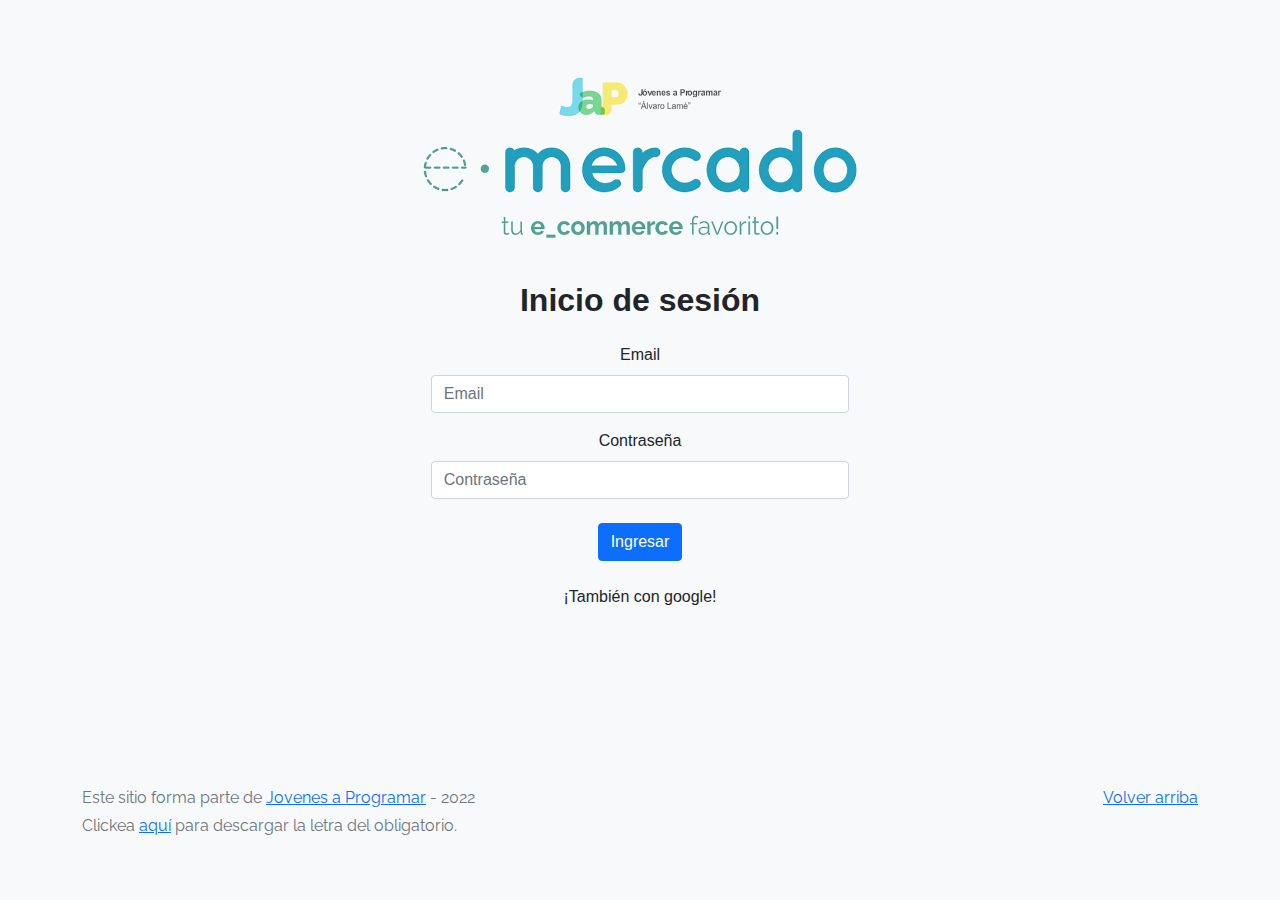
<file: index.html>
<!DOCTYPE html>
<html lang="es">

<head>
  <meta http-equiv="Content-Type" content="text/html; charset=UTF-8">
  <meta name="viewport" content="width=device-width, initial-scale=1, shrink-to-fit=no">
  <title>eMercado - Todo lo que busques está aquí</title>

  <link href="https://fonts.googleapis.com/css?family=Raleway:300,300i,400,400i,700,700i,900,900i" rel="stylesheet">
  <link href="css/bootstrap.min.css" rel="stylesheet">
  <link href="css/styles.css" rel="stylesheet">
</head>

<body>
  <nav class="navbar navbar-expand-lg navbar-dark bg-dark p-1">
    <div class="container">
      <button class="navbar-toggler" type="button" data-bs-toggle="collapse" data-bs-target="#navbarNav"
        aria-controls="navbarNav" aria-expanded="false" aria-label="Toggle navigation">
        <span class="navbar-toggler-icon"></span>
      </button>
      <div class="collapse navbar-collapse" id="navbarNav">
        <ul class="navbar-nav w-100 justify-content-between">
          <li class="nav-item">
            <a class="nav-link active" href="index.html">Inicio</a>
          </li>
          <li class="nav-item">
            <a class="nav-link" href="categories.html">Categorías</a>
          </li>
          <li class="nav-item">
            <a class="nav-link" href="sell.html">Vender</a>
          </li>
          <li class="nav-item">
          </li>
        </ul>
      </div>
    </div>
  </nav>
  <main>
    <div class="jumbotron text-center"></div>
    <div class="album py-5 bg-light">
      <div class="container">
        <div class="row">
          <div class="col-md-4">
            <div class="card mb-4 shadow-sm custom-card cursor-active" id="autos">
              <img class="bd-placeholder-img card-img-top" src="img/cars_index.jpg"
                alt="Imgagen representativa de la categoría 'Autos'">
              <h3 class="m-3">Autos</h3>
              <div class="card-body">
                <p class="card-text">Los mejores precios en autos 0 kilómetro, de alta y media gama.</p>
              </div>
            </div>
          </div>
          <div class="col-md-4">
            <div class="card mb-4 shadow-sm custom-card cursor-active" id="juguetes">
              <img class="bd-placeholder-img card-img-top" src="img/toys_index.jpg"
                alt="Imgagen representativa de la categoría 'Juguetes'">
              <h3 class="m-3">Juguetes</h3>
              <div class="card-body">
                <p class="card-text">Encuentra aquí los mejores precios para niños/as de cualquier edad.</p>
              </div>
            </div>
          </div>
          <div class="col-md-4">
            <div class="card mb-4 shadow-sm custom-card cursor-active" id="muebles">
              <img class="bd-placeholder-img card-img-top" src="img/furniture_index.jpg"
                alt="Imgagen representativa de la categoría 'Muebles'">
              <h3 class="m-3">Muebles</h3>
              <div class="card-body">
                <p class="card-text">Muebles antiguos, nuevos y para ser armados por uno mismo.</p>
              </div>
            </div>
          </div>
        </div>
        <div class="row">
          <a class="btn btn-light btn-lg btn-block" href="categories.html">Y mucho más!</a>
        </div>
      </div>
    </div>
  </main>
  <footer class="text-muted">
    <div class="container">
      <p class="float-end">
        <a href="#">Volver arriba</a>
      </p>
      <p>Este sitio forma parte de <a href="https://jovenesaprogramar.edu.uy/" target="_blank">Jovenes a Programar</a> -
        2022</p>
      <p>Clickea <a target="_blank" href="Letra.pdf">aquí</a> para descargar la letra del obligatorio.</p>
    </div>
  </footer>
  <script src="js/bootstrap.bundle.min.js"></script>
  <script src="js/index.js"></script>
  <script src="js/init.js"></script>
</body>

</html>
</file>
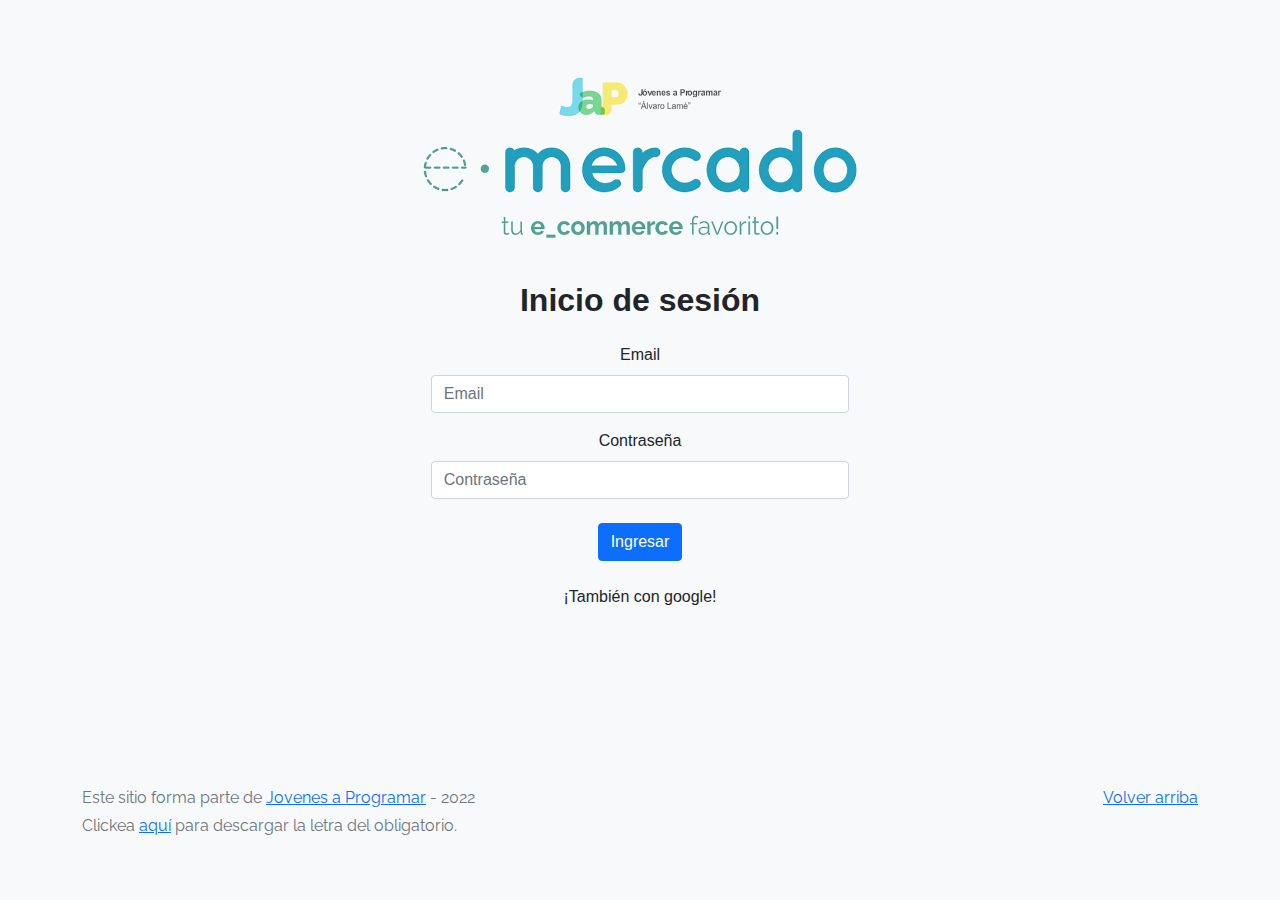
<file: cart.html>
<!DOCTYPE html>
<html lang="es">

<head>
  <meta http-equiv="Content-Type" content="text/html; charset=UTF-8">
  <meta name="viewport" content="width=device-width, initial-scale=1, shrink-to-fit=no">
  <title>eMercado - Todo lo que busques está aquí</title>
  <link href="https://fonts.googleapis.com/css?family=Raleway:300,300i,400,400i,700,700i,900,900i" rel="stylesheet">
  <link href="css/bootstrap.min.css" rel="stylesheet">
  <link href="css/font-awesome.min.css" rel="stylesheet">
  <link href="css/styles.css" rel="stylesheet">
</head>

<body>
  <nav class="navbar navbar-expand-lg navbar-dark bg-dark p-1">
    <div class="container">
      <button class="navbar-toggler" type="button" data-bs-toggle="collapse" data-bs-target="#navbarNav"
        aria-controls="navbarNav" aria-expanded="false" aria-label="Toggle navigation">
        <span class="navbar-toggler-icon"></span>
      </button>
      <div class="collapse navbar-collapse" id="navbarNav">
        <ul class="navbar-nav w-100 justify-content-between">
          <li class="nav-item">
            <a class="nav-link" href="index.html">Inicio</a>
          </li>
          <li class="nav-item">
            <a class="nav-link" href="categories.html">Categorías</a>
          </li>
          <li class="nav-item">
            <a class="nav-link" href="sell.html">Vender</a>
          </li>
          <li class="nav-item">
            <div class="dropdown">
              <a class="btn btn-secondary dropdown-toggle" href="#" role="button" id="dropdownMenuLink" data-bs-toggle="dropdown" aria-expanded="false"></a>
          
              <ul class="dropdown-menu" id="dropdownActionList" aria-labelledby="dropdownMenuLink">
                <li><a class="dropdown-item" href="#" data-action="GO_TO_MY_CART">Mi carrito</a></li>
                <li><a class="dropdown-item" href="#" data-action="GO_TO_MY_PROFILE">Mi perfil</a></li>
                <li><a class="dropdown-item" href="#" data-action="SIGN_OFF">Cerrar sesión</a></li>
              </ul>
            </div>
          </li>
        </ul>
      </div>
    </div>
  </nav>
  <main>

    <div class="container" id="cartWrapper">
      <h1 class="my-5 text-center">Carrito de compras</h1>
      <h3>Artículos a comprar</h3>
      <small class="text-muted">Conversión UYU A USD: $40 UYU x $1 USD</small>
      
      <table class="table">
        <thead>
          <tr>
            <th scope="col"></th>
            <th scope="col">Nombre</th>
            <th scope="col">Costo</th>
            <th scope="col">Cantidad</th>
            <th scope="col">Subtotal</th>
            <th scope="col"></th>
          </tr>
        </thead>
        <tbody id="products-container">
          <!-- prods here -->
        </tbody>
      </table>

      <hr>

      <form id="optionsForm" class="needs-validation" novalidate>
        <div id="deliveryOptions">
          <h3 class="my-3">Tipo de envío</h3>
          <div class="form-check">
            <input type="radio" class="form-check-input" id="premium" name="delivery" checked/>
            <label class="form-check-label" for="premium">Premium: 2 a 5 días (15%)</label>
          </div>
          <div class="form-check">
            <input type="radio" class="form-check-input" id="express" name="delivery"/>
            <label class="form-check-label" for="express">Express: 5 a 8 días (7%)</label>
          </div>
          <div class="form-check">
            <input type="radio" class="form-check-input" id="standard" name="delivery"/>
            <label class="form-check-label" for="standard">Standard: 12 a 15 días (5%)</label>
          </div>
        </div>
        <h3 class="my-3">
          Dirección de envío
        </h3>
        <div class="row">
          <div class="col-6 mb-3">
            <label for="street">Calle</label>
            <input type="text" id="street" class="form-control" required/>
            <div class="invalid-feedback">
              Debe ingresar una calle
            </div>
          </div>
          <div class="col-6 mb-3">
            <label for="doorNumber">Número</label>
            <input type="text" id="doorNumber" class="form-control" required/>
            <div class="invalid-feedback">
              Ingresa un número
            </div>
          </div>
          <div class="col-6 mb-3">
            <label for="cornerStreet">Esquina</label>
            <input type="text" id="cornerStreet" class="form-control" required/>
            <div class="invalid-feedback">
              Ingresa una esquina
            </div>
          </div>
        </div>

        <hr>

        <h3 class="my-3">Costos</h3>
        <ul class="list-group">
          <li class="list-group-item">
            <div class="d-flex justify-content-between w-100">
              <div>
                <p class="m-0">Subtotal</p>
                <p class="text-muted m-0">Costo unitario del producto por cantidad</p>
              </div>
              <p class="m-0" id="subtotalPrice"></p>
            </div>
            <p class="m-0"></p>
          </li>
          <li class="list-group-item">
            <div class="d-flex justify-content-between w-100">
              <div>
                <p class="m-0">Costo de envío</p>
                <p class="text-muted m-0">Según el tipo de envío</p>
              </div>
              <p class="m-0" id="deliveryCost"></p>
            </div>
            <p class="m-0"></p>
          </li>
          <li class="list-group-item">
            <div class="d-flex justify-content-between w-100">
              <div>
                <p class="m-0">Total ($)</p>
              </div>
              <p class="m-0 fw-bold" id="totalCost"></p>
            </div>
          </li>
        </ul>
  
        <hr>
  
        <h3 class="my-3">Forma de pago</h3>
        <p class="d-inline me-4" id="selectedPaymentMethod">No se ha seleccionado</p>
        <a href="#" data-bs-toggle="modal" data-bs-target="#modal">Seleccionar</a>
        <p class="text-danger my-3 d-none" id="modalWarning">
          Debe seleccionar una forma de pago
        </p>

        <button class="btn btn-primary w-100 text-center mt-5" type="submit">Finalizar compra</button>
      </form>
    </div>
  </main>
  <footer class="text-muted">
    <div class="container">
      <p class="float-end">
        <a href="#">Volver arriba</a>
      </p>
      <p>Este sitio forma parte de <a href="https://jovenesaprogramar.edu.uy/" target="_blank">Jovenes a Programar</a> -
        2022</p>
      <p>Clickea <a target="_blank" href="Letra.pdf">aquí</a> para descargar la letra del obligatorio.</p>
    </div>
  </footer>
  <div id="spinner-wrapper">
    <div class="lds-ring">
      <div></div>
      <div></div>
      <div></div>
      <div></div>
    </div>
  </div>

  <div class="modal fade" id="modal" tabindex="-1" aria-labelledby="paymentModalTitle" aria-hidden="true">
    <div class="modal-dialog modal-dialog-centered">
      <div class="modal-content">
        <div class="modal-header">
          <h5 class="modal-title" id="paymentModalTitle">Forma de pago</h5>
          <button type="button" class="btn-close" data-bs-dismiss="modal" aria-label="Close"></button>
        </div>
        <div class="modal-body">
          <form>
            <div class="form-check">
              <input type="radio" name="paymentMethod" id="creditCard" class="form-check-input">
              <label class="form-check-label" for="creditCard">Tarjeta de crédito</label>
            </div>
            <hr>
            <div class="row">
              <div class="col-12 col-md-7">
                <label for="cardNumber" class="form-label">Número de tarjeta</label>
                <input type="text" class="form-control" id="cardNumber">
              </div>
              <div class="col-12 col-md-5">
                <label for="secCode" class="form-label">Código de seg.</label>
                <input type="text" class="form-control" id="secCode">
              </div>
              <div class="col-12 col-md-7 mt-3">
                <label for="dueOn" class="form-label">Vencimiento MM/AA</label>
                <input type="text" class="form-control" id="dueOn">
              </div>
            </div>
            <div class="form-check mt-3">
              <input type="radio" name="paymentMethod" id="bankTransfer" class="form-check-input">
              <label for="bankTransfer" class="form-check-label">Transferencia bancaria</label>
            </div>
            <hr>
            <div class="row">
              <div class="col-12 col-md-7">
                <label for="accountNumber" class="form-label">Número de cuenta</label>
                <input type="number" class="form-control" id="accountNumber">
              </div>
            </div>
          </form>
        </div>
        <div class="modal-footer">
          <button type="button" class="btn btn-secondary" data-bs-dismiss="modal">Cerrar</button>
        </div>
      </div>
    </div>
  </div>

  <script src="js/bootstrap.bundle.min.js"></script>
  <script src="js/init.js"></script>
  <script type="module" src="js/modules/cartModule.js"></script>
  <script type="module" src="js/cart.js"></script>
</body>

</html>
</file>
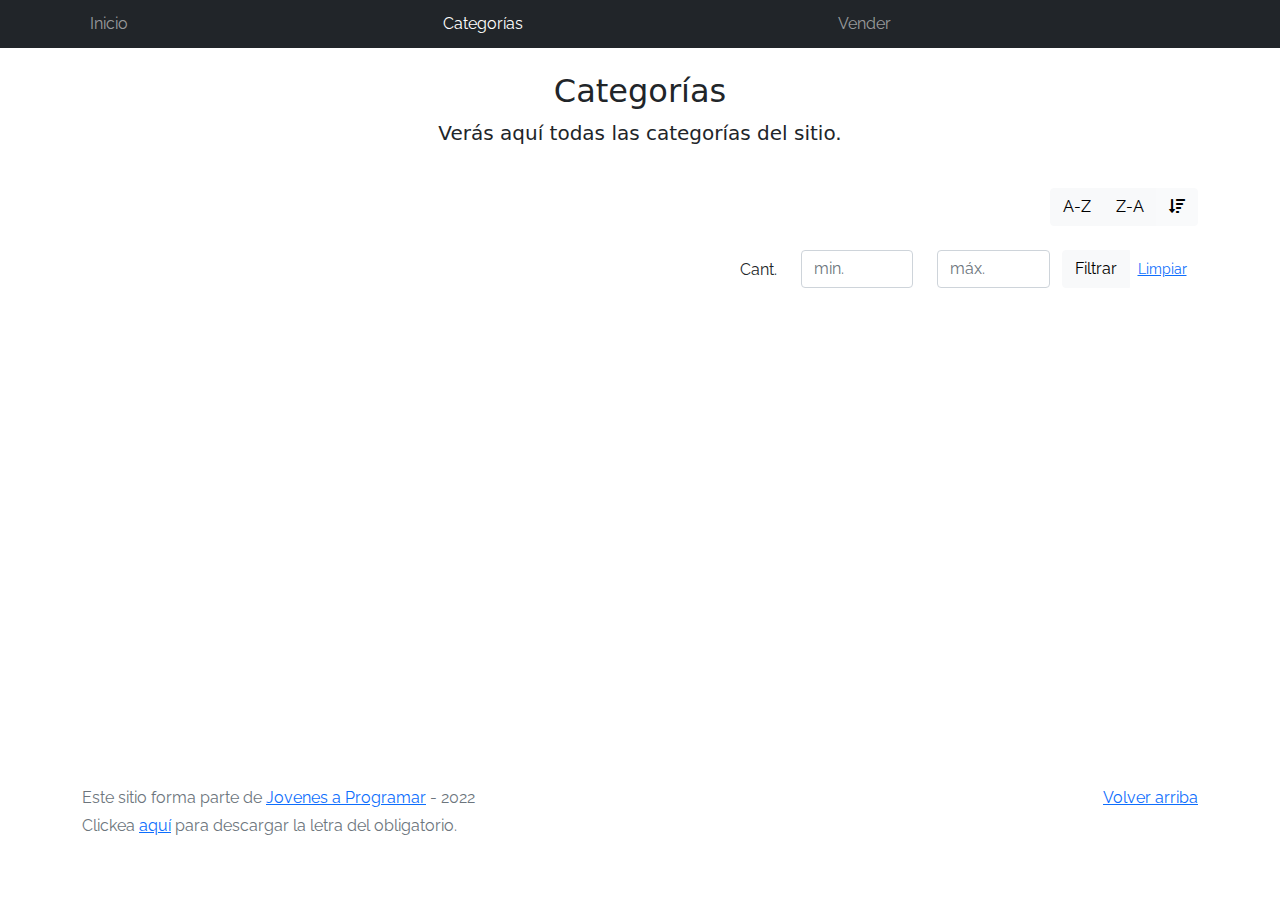
<file: categories.html>
<!DOCTYPE html>
<html lang="es">

<head>
  <meta http-equiv="Content-Type" content="text/html; charset=UTF-8">
  <meta name="viewport" content="width=device-width, initial-scale=1, shrink-to-fit=no">
  <title>eMercado - Todo lo que busques está aquí</title>

  <link href="https://fonts.googleapis.com/css?family=Raleway:300,300i,400,400i,700,700i,900,900i" rel="stylesheet">
  <link href="css/font-awesome.min.css" rel="stylesheet">
  <link href="css/bootstrap.min.css" rel="stylesheet">
  <link href="css/styles.css" rel="stylesheet">
</head>

<body>
  <nav class="navbar navbar-expand-lg navbar-dark bg-dark p-1">
    <div class="container">
      <button class="navbar-toggler" type="button" data-bs-toggle="collapse" data-bs-target="#navbarNav"
        aria-controls="navbarNav" aria-expanded="false" aria-label="Toggle navigation">
        <span class="navbar-toggler-icon"></span>
      </button>
      <div class="collapse navbar-collapse" id="navbarNav">
        <ul class="navbar-nav w-100 justify-content-between">
          <li class="nav-item">
            <a class="nav-link" href="index.html">Inicio</a>
          </li>
          <li class="nav-item">
            <a class="nav-link active" href="categories.html">Categorías</a>
          </li>
          <li class="nav-item">
            <a class="nav-link" href="sell.html">Vender</a>
          </li>
          <li class="nav-item">
          </li>
        </ul>
      </div>
    </div>
  </nav>
  <main class="pb-5">
    <div class="text-center p-4">
      <h2>Categorías</h2>
      <p class="lead">Verás aquí todas las categorías del sitio.</p>
    </div>
    <div class="container">
      <div class="row">
        <div class="col text-end">
          <div class="btn-group btn-group-toggle mb-4" data-bs-toggle="buttons">
            <input type="radio" class="btn-check" name="options" id="sortAsc">
            <label class="btn btn-light" for="sortAsc">A-Z</label>
            <input type="radio" class="btn-check" name="options" id="sortDesc">
            <label class="btn btn-light" for="sortDesc">Z-A</label>
            <input type="radio" class="btn-check" name="options" id="sortByCount" checked>
            <label class="btn btn-light" for="sortByCount"><i class="fas fa-sort-amount-down mr-1"></i></label>
          </div>
        </div>
      </div>
      <div class="row">
        <div class="col-lg-6 offset-lg-6 col-md-12 mb-1 container">
          <div class="row container p-0 m-0">
            <div class="col">
              <p class="font-weight-normal text-end my-2">Cant.</p>
            </div>
            <div class="col">
              <input class="form-control" type="number" placeholder="min." id="rangeFilterCountMin">
            </div>
            <div class="col">
              <input class="form-control" type="number" placeholder="máx." id="rangeFilterCountMax">
            </div>
            <div class="col-3 p-0">
              <div class="btn-group" role="group">
                <button class="btn btn-light btn-block" id="rangeFilterCount">Filtrar</button>
                <button class="btn btn-link btn-sm" id="clearRangeFilter">Limpiar</button>
              </div>
            </div>
          </div>
        </div>
      </div>
      <div class="row">
        <div class="list-group" id="cat-list-container">
        </div>
      </div>
    </div>
  </main>
  <footer class="text-muted">
    <div class="container">
      <p class="float-end">
        <a href="#">Volver arriba</a>
      </p>
      <p>Este sitio forma parte de <a href="https://jovenesaprogramar.edu.uy/" target="_blank">Jovenes a Programar</a> -
        2022</p>
      <p>Clickea <a target="_blank" href="Letra.pdf">aquí</a> para descargar la letra del obligatorio.</p>
    </div>
  </footer>
  <div id="spinner-wrapper">
    <div class="lds-ring">
      <div></div>
      <div></div>
      <div></div>
      <div></div>
    </div>
  </div>
  <script src="js/bootstrap.bundle.min.js"></script>
  <script src="js/init.js"></script>
  <script src="js/categories.js"></script>
</body>

</html>
</file>
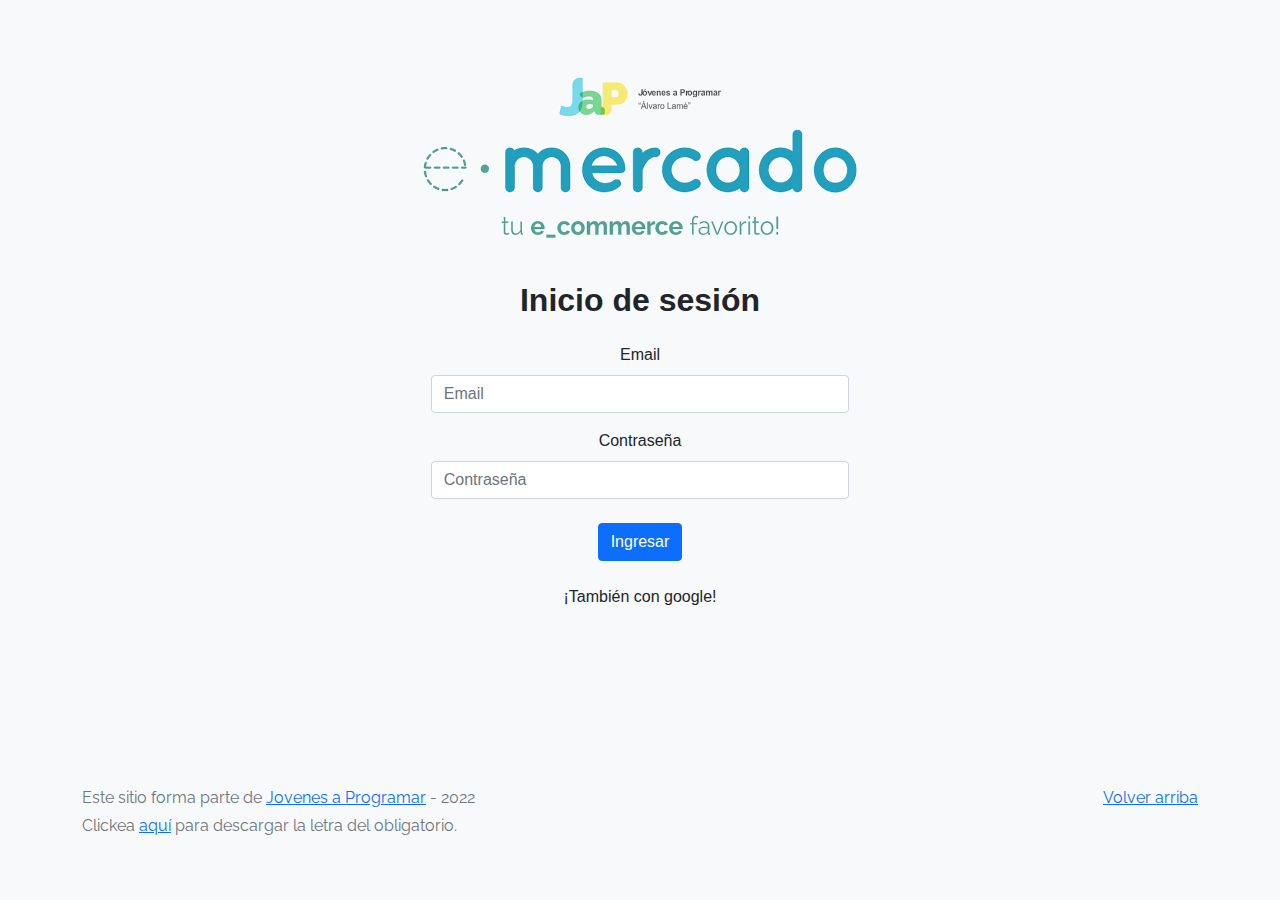
<file: login.html>
<!DOCTYPE html>
<html lang="es">

<head>
  <meta http-equiv="Content-Type" content="text/html; charset=UTF-8">
  <meta name="viewport" content="width=device-width, initial-scale=1, shrink-to-fit=no">
  <title>eMercado - Todo lo que busques está aquí</title>
  
  <link href="https://fonts.googleapis.com/css?family=Raleway:300,300i,400,400i,700,700i,900,900i" rel="stylesheet">
  <link href="css/bootstrap.min.css" rel="stylesheet">
  <link href="css/styles.css" rel="stylesheet">

  <style>
    body {
      background-color: rgb(248, 249, 250);
    }

    *:not(footer *) {
      font-family: Arial, Helvetica, sans-serif;
    }
  </style>
</head>

<body>
  <main class="mt-5">
    <div class="container d-flex flex-column align-items-center">
      <img src="./img/login.png" alt="login emercado jap" class="w-50">
      <!--=== LOGIN FORM START ====-->
      <h2 class="fw-bolder">Inicio de sesión</h2>
      <form class="d-flex flex-column align-items-center w-50">
        <div class="mt-3 w-75">
          <label class="form-label text-center w-100" for="email">Email</label>
          <input type="text" class="form-control" placeholder="Email" id="email">
        </div>
        <div class="mt-3 w-75">
          <label class="form-label text-center w-100" for="pwd">Contraseña</label>
          <input type="text" class="form-control" placeholder="Contraseña" id="pwd">
        </div>
        <button class="btn btn-primary mt-4">Ingresar</button>
      </form>
      <!--=== GOOGLE LOGIN START ===-->
      <p class="mt-4">¡También con google!</p>
      <div id="g_id_onload"
         data-client_id="812913731887-o876f5let5on2ah7nj2jcjjvmq1krthe.apps.googleusercontent.com"
         data-callback="onSignIn">
      </div>
      <div class="mt-3 g_id_signin" data-type="standard"></div>
      <!--=== GOOGLE LOGIN END ===-->
      <!--=== LOGIN FORM END ====-->
    </div>
  </main>
  <footer class="text-muted">
    <div class="container">
      <p class="float-end">
        <a href="#">Volver arriba</a>
      </p>
      <p>Este sitio forma parte de <a href="https://jovenesaprogramar.edu.uy/" target="_blank">Jovenes a Programar</a> -
        2022</p>
      <p>Clickea <a target="_blank" href="Letra.pdf">aquí</a> para descargar la letra del obligatorio.</p>
    </div>
  </footer>
  <script src="https://accounts.google.com/gsi/client" async defer></script>
  <script src="js/login.js"></script>
  <script src="js/init.js"></script>
</body>

</html>
</file>
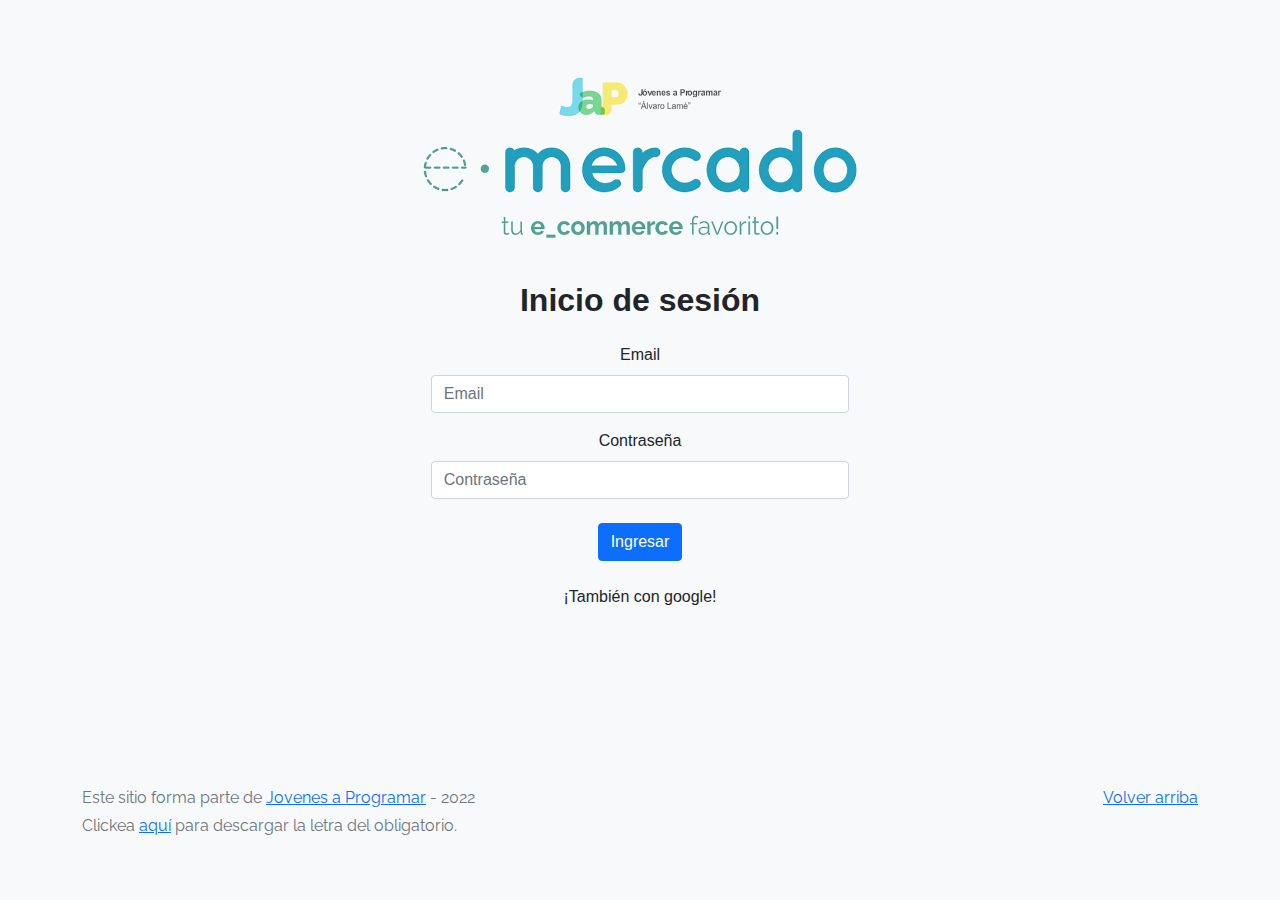
<file: my-profile.html>
<!DOCTYPE html>
<html lang="es">

<head>
  <meta http-equiv="Content-Type" content="text/html; charset=UTF-8">
  <meta name="viewport" content="width=device-width, initial-scale=1, shrink-to-fit=no">
  <title>eMercado - Todo lo que busques está aquí</title>
  <link href="https://fonts.googleapis.com/css?family=Raleway:300,300i,400,400i,700,700i,900,900i" rel="stylesheet">
  <link href="css/bootstrap.min.css" rel="stylesheet">
  <link href="css/styles.css" rel="stylesheet">
  <style>
    .bd-placeholder-img {
      font-size: 1.125rem;
      text-anchor: middle;
      -webkit-user-select: none;
      -moz-user-select: none;
      -ms-user-select: none;
      user-select: none;
    }

    @media (min-width: 768px) {
      .bd-placeholder-img-lg {
        font-size: 3.5rem;
      }
    }
  </style>
</head>

<body>
  <nav class="navbar navbar-expand-lg navbar-dark bg-dark p-1">
    <div class="container">
      <button class="navbar-toggler" type="button" data-bs-toggle="collapse" data-bs-target="#navbarNav"
        aria-controls="navbarNav" aria-expanded="false" aria-label="Toggle navigation">
        <span class="navbar-toggler-icon"></span>
      </button>
      <div class="collapse navbar-collapse" id="navbarNav">
        <ul class="navbar-nav w-100 justify-content-between">
          <li class="nav-item">
            <a class="nav-link" href="index.html">Inicio</a>
          </li>
          <li class="nav-item">
            <a class="nav-link" href="categories.html">Categorías</a>
          </li>
          <li class="nav-item">
            <a class="nav-link" href="sell.html">Vender</a>
          </li>
          <li class="nav-item">
            <div class="dropdown">
              <a class="btn btn-secondary dropdown-toggle" href="#" role="button" id="dropdownMenuLink" data-bs-toggle="dropdown" aria-expanded="false"></a>
          
              <ul class="dropdown-menu" id="dropdownActionList" aria-labelledby="dropdownMenuLink">
                <li><a class="dropdown-item" href="#" data-action="GO_TO_MY_CART">Mi carrito</a></li>
                <li><a class="dropdown-item" href="#" data-action="GO_TO_MY_PROFILE">Mi perfil</a></li>
                <li><a class="dropdown-item" href="#" data-action="SIGN_OFF">Cerrar sesión</a></li>
              </ul>
            </div>
          </li>
        </ul>
      </div>
    </div>
  </nav>
  <main>
    <div class="container pt-4">
      <header class="d-flex justify-content-between mb-5">
        <h1>Perfil</h1>
        <img src="./img/img_perfil.png" alt="" id="profile_preview" class="img-thumbnail" style="width:10%;">
      </header>
      <hr>
      <form>
        <div class="input-group row mb-5">
          <div class="form-group col-12 col-md-6 mb-4">
            <label for="">Primer nombre *</label>
            <input type="text" id="firstName" class="form-control col-12 col-md-6" required>
          </div>
          <div class="form-group col-12 col-md-6 mb-4">
            <label for="">Segundo nombre</label>
            <input type="text" id="lastName" class="form-control col-12 col-md-6">
          </div>
          <div class="form-group col-12 col-md-6 mb-4">
            <label for="">Primer apellido *</label>
            <input type="text" id="surname" class="form-control col-12 col-md-6" required>
          </div>
          <div class="form-group col-12 col-md-6 mb-4">
            <label for="">Segundo apellido</label>
            <input type="text" id="surname2" class="form-control col-12 col-md-6">
          </div>
          <div class="form-group col-12 col-md-6 mb-4">
            <label for="">E-mail</label>
            <input type="text" id="email" class="form-control col-12 col-md-6">
          </div>
          <div class="form-group col-12 col-md-6 mb-4">
            <label for="">Imagen de perfil</label>
            <input type="file" id="profile" class="form-control col-12 col-md-6">
          </div>
          <div class="form-group col-12 col-md-6 mb-4">
            <label for="">Teléfono de contacto *</label>
            <input type="number" id="number" class="form-control col-12 col-md-6" required>
          </div>         
        </div>
        <hr>
        <button class="btn btn-primary" id="submit">Guardar cambios</button>
      </form>
    </div>
  </main>
  <footer class="text-muted">
    <div class="container">
      <p class="float-end">
        <a href="#">Volver arriba</a>
      </p>
      <p>Este sitio forma parte de <a href="https://jovenesaprogramar.edu.uy/" target="_blank">Jovenes a Programar</a> -
        2022</p>
      <p>Clickea <a target="_blank" href="Letra.pdf">aquí</a> para descargar la letra del obligatorio.</p>
    </div>
  </footer>
  <script src="js/bootstrap.bundle.min.js"></script>
  <script src="js/init.js"></script>
  <script src="js/my-profile.js"></script>
</body>

</html>
</file>
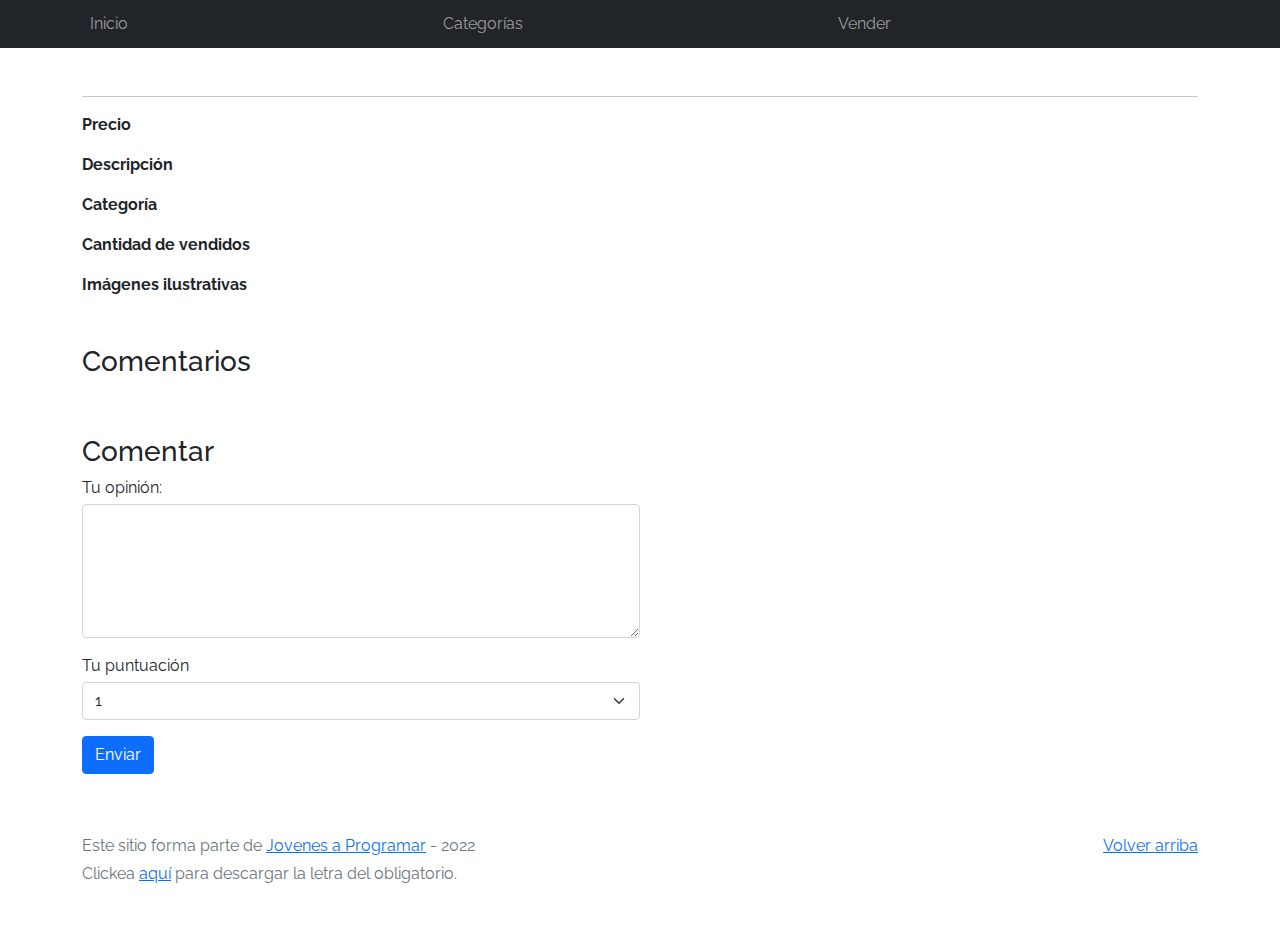
<file: product-info.html>
<!DOCTYPE html>
<html lang="es">

<head>
  <meta http-equiv="Content-Type" content="text/html; charset=UTF-8">
  <meta name="viewport" content="width=device-width, initial-scale=1, shrink-to-fit=no">
  <title>eMercado - Todo lo que busques está aquí</title>

  <link href="https://fonts.googleapis.com/css?family=Raleway:300,300i,400,400i,700,700i,900,900i" rel="stylesheet">
  <link href="css/font-awesome.min.css" rel="stylesheet">
  <link href="css/bootstrap.min.css" rel="stylesheet">
  <link href="css/styles.css" rel="stylesheet">
</head>

<body>
  <nav class="navbar navbar-expand-lg navbar-dark bg-dark p-1">
    <div class="container">
      <button class="navbar-toggler" type="button" data-bs-toggle="collapse" data-bs-target="#navbarNav"
        aria-controls="navbarNav" aria-expanded="false" aria-label="Toggle navigation">
        <span class="navbar-toggler-icon"></span>
      </button>
      <div class="collapse navbar-collapse" id="navbarNav">
        <ul class="navbar-nav w-100 justify-content-between">
          <li class="nav-item">
            <a class="nav-link" href="index.html">Inicio</a>
          </li>
          <li class="nav-item">
            <a class="nav-link" href="categories.html">Categorías</a>
          </li>
          <li class="nav-item">
            <a class="nav-link" href="sell.html">Vender</a>
          </li>
          <li class="nav-item">
          </li>
        </ul>
      </div>
    </div>
  </nav>
  <main>
    <div class="container">
      <!--=== PRODUCT INFO ===-->
      <h1 id="product_name" class="my-5"></h1>
      <hr>
      <div id="product_assets">
        <div>
          <p class="fw-bold m-0">Precio</p>
          <p id="price"></p>
        </div>
        <div>
          <p class="fw-bold m-0">Descripción</p>
          <p id="description"></p>
        </div>
        <div>
          <p class="fw-bold m-0">Categoría</p>
          <p id="category"></p>
        </div>
        <div>
          <p class="fw-bold m-0">Cantidad de vendidos</p>
          <p id="soldCount"></p>
        </div>
        <div>
          <p class="fw-bold m-0">Imágenes ilustrativas</p>
          <div class="d-flex row justify-content-between" id="images"></div>
        </div>
      </div>
    </div>
    <!--=== COMMENTS ===-->
    <div class="container">
      <h3 class="mt-5 mb-2">Comentarios</h3>
      <ul id="comments_wrapper" class="list-group"></ul>
    </div>
    <!--=== ADD NEW COMMENTS ===-->
    <div class="container mt-5">
      <h3>Comentar</h3>
      <div class="d-flex flex-column form-group">
        <label class="mb-1" for="commentField">Tu opinión:</label>
        <textarea class="w-50 form-control" name="commentField" id="commentField" cols="10" rows="5"></textarea>
      </div>
      <div class="d-flex flex-column form-group">
        <label for="scoreField" class="mt-3 mb-1">Tu puntuación</label>
        <select name="scoreField" id="scoreField" class="form-select w-50">
          <option value="1">1</option>
          <option value="2">2</option>
          <option value="3">3</option>
          <option value="4">4</option>
          <option value="5">5</option>
        </select>
      </div>
      <div class="form-group mt-3">
        <button id="send_new_message" class="btn btn-primary">Enviar</button>
      </div>
    </div>
  </main>
  <footer class="text-muted">
    <div class="container">
      <p class="float-end">
        <a href="#">Volver arriba</a>
      </p>
      <p>Este sitio forma parte de <a href="https://jovenesaprogramar.edu.uy/" target="_blank">Jovenes a Programar</a> -
        2022</p>
      <p>Clickea <a target="_blank" href="Letra.pdf">aquí</a> para descargar la letra del obligatorio.</p>
    </div>
  </footer>
  <div id="spinner-wrapper">
    <div class="lds-ring">
      <div></div>
      <div></div>
      <div></div>
      <div></div>
    </div>
  </div>
  <script src="js/bootstrap.bundle.min.js"></script>
  <script src="js/init.js"></script>
  <script type="module" src="js/product-info.js"></script>
</body>

</html>
</file>
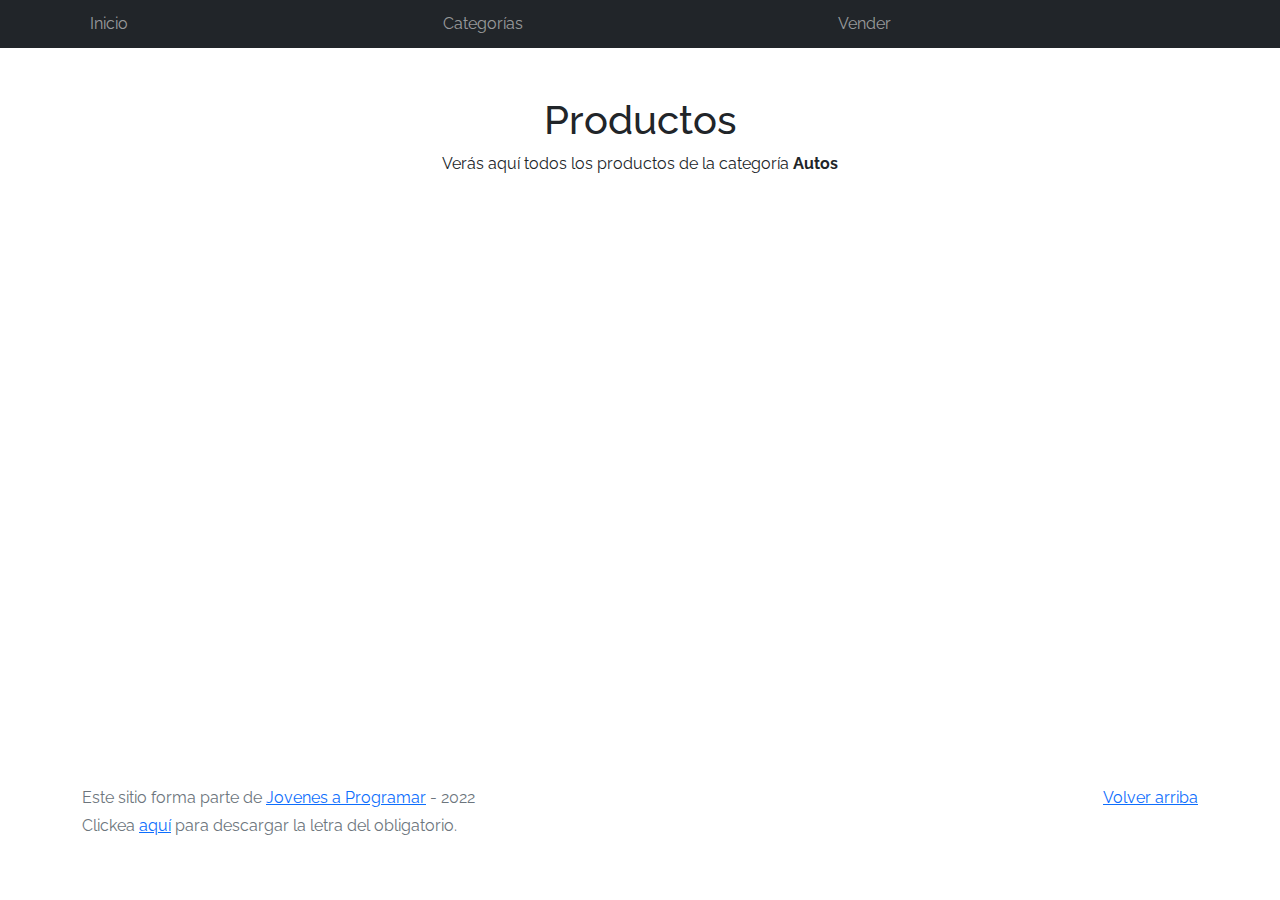
<file: products.html>
<!DOCTYPE html>
<html lang="es">

<head>
  <meta http-equiv="Content-Type" content="text/html; charset=UTF-8">
  <meta name="viewport" content="width=device-width, initial-scale=1, shrink-to-fit=no">
  <title>eMercado - Todo lo que busques está aquí</title>

  <link href="https://fonts.googleapis.com/css?family=Raleway:300,300i,400,400i,700,700i,900,900i" rel="stylesheet">
  <link href="css/font-awesome.min.css" rel="stylesheet">
  <link href="css/bootstrap.min.css" rel="stylesheet">
  <link href="css/styles.css" rel="stylesheet">
</head>

<body>
  <nav class="navbar navbar-expand-lg navbar-dark bg-dark p-1">
    <div class="container">
      <button class="navbar-toggler" type="button" data-bs-toggle="collapse" data-bs-target="#navbarNav"
        aria-controls="navbarNav" aria-expanded="false" aria-label="Toggle navigation">
        <span class="navbar-toggler-icon"></span>
      </button>
      <div class="collapse navbar-collapse" id="navbarNav">
        <ul class="navbar-nav w-100 justify-content-between">
          <li class="nav-item">
            <a class="nav-link" href="index.html">Inicio</a>
          </li>
          <li class="nav-item">
            <a class="nav-link" href="categories.html">Categorías</a>
          </li>
          <li class="nav-item">
            <a class="nav-link" href="sell.html">Vender</a>
          </li>
          <li class="nav-item">
          </li>
        </ul>
      </div>
    </div>
  </nav>
  <main class="pb-5 container d-flex flex-column align-items-center pt-5">
    <h1>Productos</h1>
    <p class="mb-5">Verás aquí todos los productos de la categoría <b id="category_name">Autos</b></p>
    <!--==== PRODUCT START ===-->
    <ul id="products_container" class="list-group container">       
    </ul>
    <!--==== PRODUCT END ===-->
  </main>
  <footer class="text-muted">
    <div class="container">
      <p class="float-end">
        <a href="#">Volver arriba</a>
      </p>
      <p>Este sitio forma parte de <a href="https://jovenesaprogramar.edu.uy/" target="_blank">Jovenes a Programar</a> -
        2022</p>
      <p>Clickea <a target="_blank" href="Letra.pdf">aquí</a> para descargar la letra del obligatorio.</p>
    </div>
  </footer>
  <div id="spinner-wrapper">
    <div class="lds-ring">
      <div></div>
      <div></div>
      <div></div>
      <div></div>
    </div>
  </div>
  <script src="js/bootstrap.bundle.min.js"></script>
  <script src="js/init.js"></script>
  <script type="module" src="js/products.js"></script>
</body>

</html>
</file>
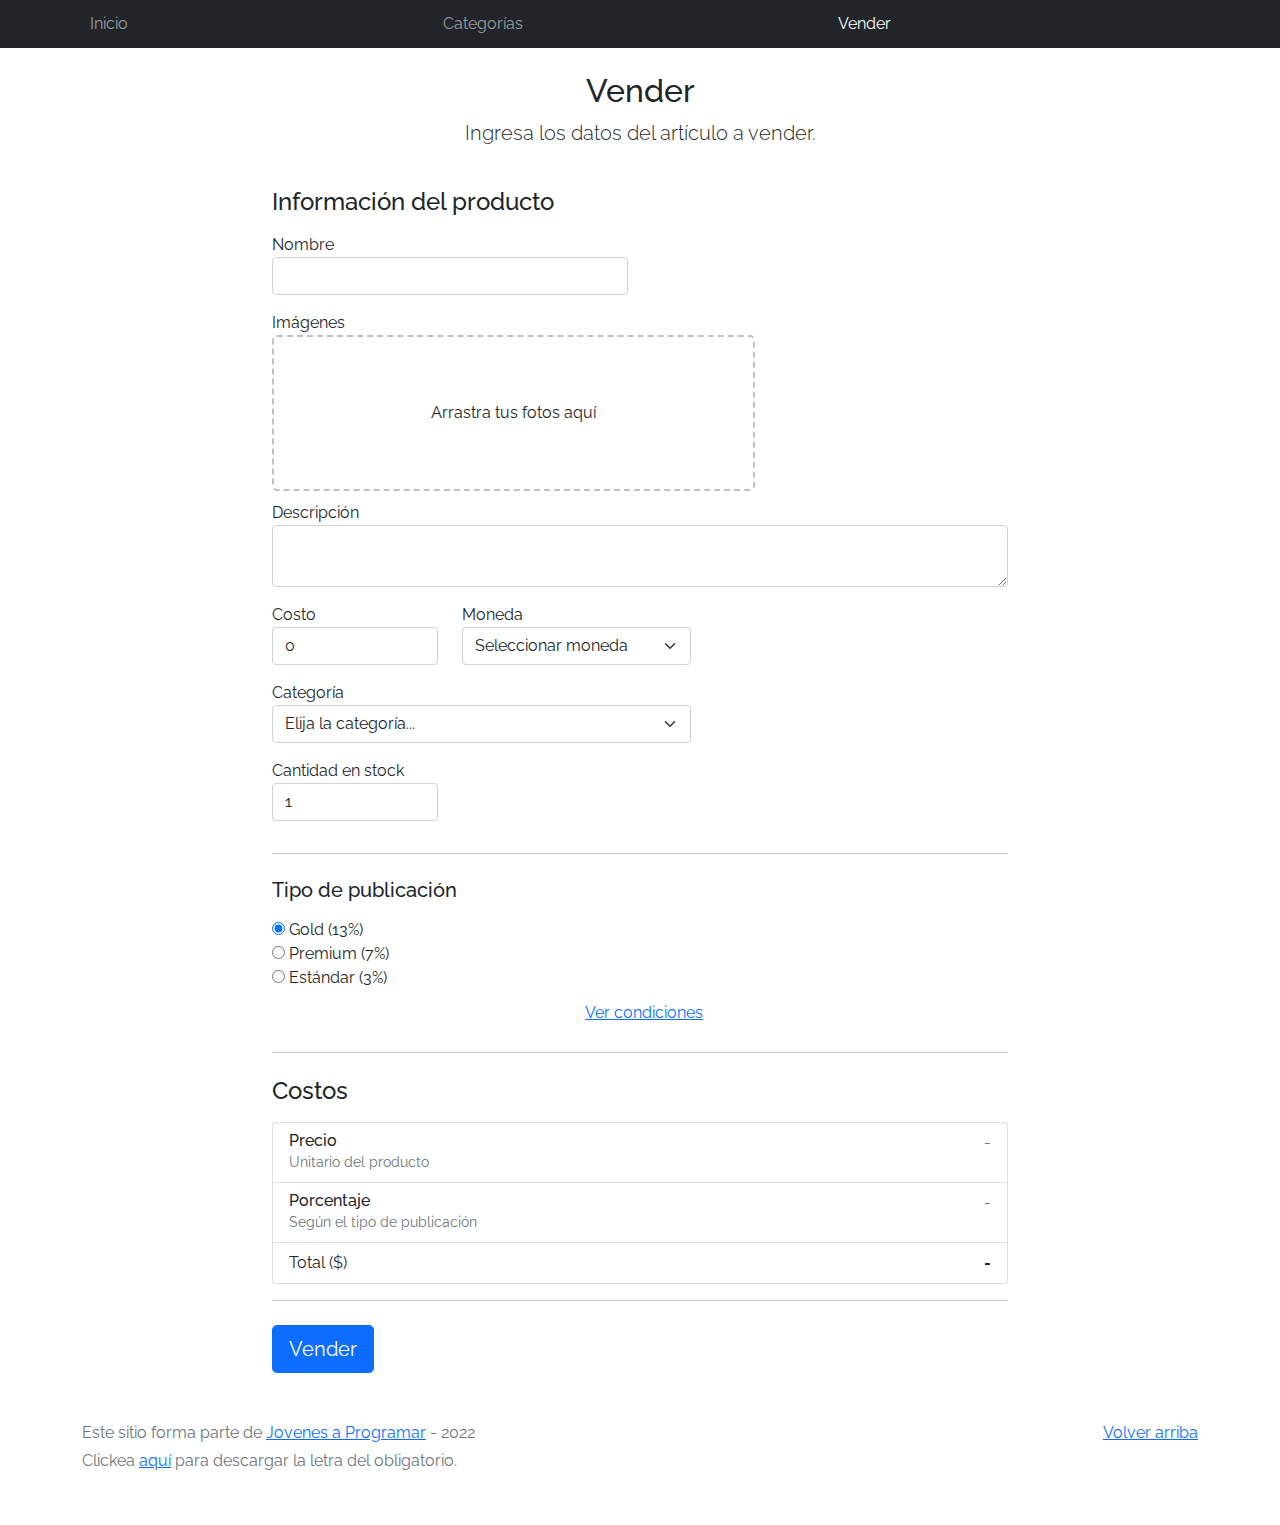
<file: sell.html>
<!DOCTYPE html>
<html lang="es">

<head>
  <meta http-equiv="Content-Type" content="text/html; charset=UTF-8">
  <meta name="viewport" content="width=device-width, initial-scale=1, shrink-to-fit=no">
  <title>eMercado - Todo lo que busques está aquí</title>
  <link href="https://fonts.googleapis.com/css?family=Raleway:300,300i,400,400i,700,700i,900,900i" rel="stylesheet">
  <link href="css/bootstrap.min.css" rel="stylesheet">
  <link href="css/dropzone.css" rel="stylesheet">
  <link href="css/styles.css" rel="stylesheet">
</head>

<body>
  <nav class="navbar navbar-expand-lg navbar-dark bg-dark p-1">
    <div class="container">
      <button class="navbar-toggler" type="button" data-bs-toggle="collapse" data-bs-target="#navbarNav"
        aria-controls="navbarNav" aria-expanded="false" aria-label="Toggle navigation">
        <span class="navbar-toggler-icon"></span>
      </button>
      <div class="collapse navbar-collapse" id="navbarNav">
        <ul class="navbar-nav w-100 justify-content-between">
          <li class="nav-item">
            <a class="nav-link" href="index.html">Inicio</a>
          </li>
          <li class="nav-item">
            <a class="nav-link" href="categories.html">Categorías</a>
          </li>
          <li class="nav-item">
            <a class="nav-link active" href="sell.html">Vender</a>
          </li>
          <li class="nav-item">
          </li>
        </ul>
      </div>
    </div>
  </nav>
  <div class="container">
    <div class="text-center p-4">
      <h2>Vender</h2>
      <p class="lead">Ingresa los datos del artículo a vender.</p>
    </div>
    <div class="row justify-content-md-center">
      <div class="col-md-8 order-md-1">
        <h4 class="mb-3">Información del producto</h4>
        <form class="needs-validation" id="sell-info">
          <div class="row">
            <div class="col-md-6 mb-3">
              <label for="productName">Nombre</label>
              <input type="text" class="form-control" id="productName" value="" name="productName">
              <div class="invalid-feedback">
                Ingresa un nombre
              </div>
            </div>
          </div>
          <div class="row">
            <div class="col-md-8 order-md-1">
              <label>Imágenes</label>
              <div class="needsclick dz-clickable" id="file-upload">
                <div class="dz-message needsclick">
                  Arrastra tus fotos aquí<br>
                </div>
              </div>
            </div>
          </div>
          <div class="row">
            <div class="col-md-12 mb-3">
              <label for="productDescription">Descripción</label>
              <textarea name="productDescription" class="form-control" id="productDescription"></textarea>
            </div>
          </div>
          <div class="row">
            <div class="col-md-3 mb-3">
              <label for="productCostInput">Costo</label>
              <input type="number" name="productCostInput" class="form-control" id="productCostInput" placeholder="" required="" value="0"
                min="0">
              <div class="invalid-feedback">
                El costo debe ser mayor que 0.
              </div>
            </div>
            <div class="col-md-4 mb-3">
              <label for="productCurrency">Moneda</label>
              <select name="productCurrency" class="form-select custom-select d-block w-100" id="productCurrency" required>
                <option value="" hidden selected>Seleccionar moneda</option>
                <option>Pesos Uruguayos (UYU)</option>
                <option>Dólares (USD)</option>
              </select>
              <div class="invalid-feedback">
                Ingresa una categoría válida.
              </div>
            </div>
          </div>
          <div class="row">
            <div class="col-md-7 mb-3">
              <label for="productCategory">Categoría</label>
              <select name="productCategory" class="custom-select form-select d-block w-100" id="productCategory">
                <option value="">Elija la categoría...</option>
                <option>Autos</option>
                <option>Juguetes</option>
                <option>Muebles</option>
                <option>Herramientas</option>
                <option>Computadoras</option>
                <option>Vestimenta</option>
              </select>
              <div class="invalid-feedback">
                Por favor ingresa una categoría válida.
              </div>
            </div>
          </div>
          <div class="row">
            <div class="col-md-3 mb-3">
              <label for="productCountInput">Cantidad en stock</label>
              <input type="number" name="productCountInput" class="form-control" id="productCountInput"  required value="1"
                min="0">
              <div class="invalid-feedback">
                La cantidad es requerida.
              </div>
            </div>
          </div>
          <hr class="mb-4">
          <h5 class="mb-3">Tipo de publicación</h5>
          <div class="d-block my-3">
            <div class="custom-control custom-radio">
              <input id="goldradio" name="publicationType" type="radio" class="custom-control-input" checked=""
                required="">
              <label class="custom-control-label" for="goldradio">Gold (13%)</label>
            </div>
            <div class="custom-control custom-radio">
              <input id="premiumradio" name="publicationType" type="radio" class="custom-control-input" required="">
              <label class="custom-control-label" for="premiumradio">Premium (7%)</label>
            </div>
            <div class="custom-control custom-radio">
              <input id="standardradio" name="publicationType" type="radio" class="custom-control-input" required="">
              <label class="custom-control-label" for="standardradio">Estándar (3%)</label>
            </div>
            <div class="row">
              <button type="button" class="m-1 btn btn-link" data-bs-toggle="modal"
                data-bs-target="#contidionsModal">Ver
                condiciones</button>
            </div>
          </div>
          <hr class="mb-4">
          <h4 class="mb-3">Costos</h4>
          <ul class="list-group mb-3">
            <li class="list-group-item d-flex justify-content-between lh-condensed">
              <div>
                <h6 class="my-0">Precio</h6>
                <small class="text-muted">Unitario del producto</small>
              </div>
              <span class="text-muted" id="productCostText">-</span>
            </li>
            <li class="list-group-item d-flex justify-content-between lh-condensed">
              <div>
                <h6 class="my-0">Porcentaje</h6>
                <small class="text-muted">Según el tipo de publicación</small>
              </div>
              <span class="text-muted" id="comissionText">-</span>
            </li>
            <li class="list-group-item d-flex justify-content-between">
              <span>Total ($)</span>
              <strong id="totalCostText">-</strong>
            </li>
          </ul>
          <hr class="mb-4">
          <button class="btn btn-primary btn-lg" type="submit">Vender</button>
        </form>
      </div>
    </div>
  </div>
  <footer class="text-muted">
    <div class="container">
      <p class="float-end">
        <a href="#">Volver arriba</a>
      </p>
      <p>Este sitio forma parte de <a href="https://jovenesaprogramar.edu.uy/" target="_blank">Jovenes a Programar</a> -
        2022</p>
      <p>Clickea <a target="_blank" href="Letra.pdf">aquí</a> para descargar la letra del obligatorio.</p>
    </div>
  </footer>

  <div class="alert alert-primary-dismissible fade" id="alertResult" role="alert">
    <span id="resultSpan"></span>
  </div>

  <div class="modal fade" tabindex="-1" role="dialog" id="contidionsModal">
    <div class="modal-dialog" role="document">
      <div class="modal-content">
        <div class="modal-header">
          <h5 class="modal-title">Condiciones de publicación</h5>
        </div>
        <div class="modal-body">
          <div class="container">
            <div class="row">
              <h5 class="text-warning">Gold (13%)</h5>
              <p class="muted text-justify">Tu producto se verá de forma promocionada en portada, además de las
                condiciones de Premium y Estándar.</p>
            </div>
            <hr>
            <div class="row">
              <h5 class="text-primary">Premium (7%)</h5>
              <p class="muted text-justify">Se mostrará el producto en los primeros lugares de resultados de búsqueda,
                así cómo cuando se ingrese a la categoría que pertenezca.</p>
            </div>
            <hr>
            <div class="row">
              <h5 class="text-secondary">Estándar (3%)</h5>
              <p class="muted text-justify">El producto se listará en la categoría correspondiente, así como en los
                resultados de búsquedas que coincidan con las palabras claves en el nombre.</p>
            </div>
          </div>
        </div>
        <div class="modal-footer">
          <button type="button" class="btn btn-primary" data-bs-dismiss="modal">Cerrar</button>
        </div>
      </div>
    </div>
  </div>
  <div id="spinner-wrapper">
    <div class="lds-ring">
      <div></div>
      <div></div>
      <div></div>
      <div></div>
    </div>
  </div>
  <script src="js/bootstrap.bundle.min.js"></script>
  <script src="js/dropzone.js"></script>
  <script src="js/init.js"></script>
  <script src="js/sell.js"></script>
</body>

</html>
</file>
<file: css/styles.css>
.jumbotron,
.card-body,
.container,
.site-header {
  font-family: 'Raleway', serif !important;
}

.jumbotron .display-4 {
  font-weight: bold;
}

nav a {
  text-decoration: none;
}

.bd-placeholder-img {
  font-size: 1.125rem;
  text-anchor: middle;
  -webkit-user-select: none;
  -moz-user-select: none;
  -ms-user-select: none;
  user-select: none;
}

@media (min-width: 768px) {
  .bd-placeholder-img-lg {
    font-size: 3.5rem;
  }
}

.jumbotron {
  height: 50vh;
  padding: 5em inherit;
  margin-bottom: 0;
  background-color: #53C0FB;
  background: url('../img/cover_back.png');
  background-size: cover;
  background-position: center;
  background-repeat: no-repeat;
  color: black;
  font-weight: bold;
}

@media (min-width: 768px) {
  .jumbotron {
    padding-top: 6rem;
    padding-bottom: 6rem;
  }
}

.jumbotron p:last-child {
  margin-bottom: 0;
}

.jumbotron-heading {
  font-weight: 300;
}

.jumbotron .container {
  max-width: 40rem;
  background-color: rgba(255, 255, 255, 0.5);
  border-radius: 10px;
  text-shadow: 1px 1px 2px grey;
}

.jumbotron .lead {
  font-size: 38px;
}

footer {
  padding-top: 3rem;
  padding-bottom: 3rem;
}

footer p {
  margin-bottom: .25rem;
}

.site-header a {
  color: white;
  transition: ease-in-out color .15s;
}

.site-header .dropdown-menu a {
  color: black;
}

.dropzone {
  border: 2px dashed #0087F7;
  border-radius: 5px;
  background: white;
}

.img-fit {
  max-height: 100%;
}

.alert {
  position: fixed;
  top: 80px;
  width: 50%;
  left: 50%;
  transform: translate(-50%, 0);
}

.lds-ring {
  display: inline-block;
  position: relative;
  width: 64px;
  height: 64px;
  top: 50%;
  left: 50%;
}

.cursor-active {
  cursor: pointer;
}

.left {
  float: left;
  padding: 4px;
  background-color: rgba(255, 255, 255, 0.5);
}

.lds-ring div {
  box-sizing: border-box;
  display: block;
  position: absolute;
  width: 51px;
  height: 51px;
  margin: 6px;
  border: 6px solid #fff;
  border-radius: 50%;
  animation: lds-ring 1.2s cubic-bezier(0.5, 0, 0.5, 1) infinite;
  border-color: #fff transparent transparent transparent;
}

.lds-ring div:nth-child(1) {
  animation-delay: -0.45s;
}

.lds-ring div:nth-child(2) {
  animation-delay: -0.3s;
}

.lds-ring div:nth-child(3) {
  animation-delay: -0.15s;
}

@keyframes lds-ring {
  0% {
    transform: rotate(0deg);
  }

  100% {
    transform: rotate(360deg);
  }
}

.signin {
  width: 100%;
  max-width: 330px;
  padding: 15px;
  margin: auto;
}

#spinner-wrapper {
  position: fixed;
  background-color: rgba(0, 0, 0, 0.5);
  width: 100%;
  height: 100%;
  top: 0;
  left: 0;
  z-index: 1021;
  display: none;
}

main {
  min-height: calc(100vh - 210px);
}

a.custom-card,
a.custom-card:hover {
  color: inherit;
  text-decoration: inherit;
}

.checked {
  color: orange;
}
</file>
<file: css/dropzone.css>
/*
 * The MIT License
 * Copyright (c) 2012 Matias Meno <m@tias.me>
 */
.dropzone, .dropzone * {
  box-sizing: border-box; }

.dropzone {
  position: relative; }
  .dropzone .dz-preview {
    position: relative;
    display: inline-block;
    width: 120px;
    margin: 0.5em; }
    .dropzone .dz-preview .dz-progress {
      display: block;
      height: 15px;
      border: 1px solid #aaa; }
      .dropzone .dz-preview .dz-progress .dz-upload {
        display: block;
        height: 100%;
        width: 0;
        background: green; }
    .dropzone .dz-preview .dz-error-message {
      color: red;
      display: none; }
    .dropzone .dz-preview.dz-error .dz-error-message, .dropzone .dz-preview.dz-error .dz-error-mark {
      display: block; }
    .dropzone .dz-preview.dz-success .dz-success-mark {
      display: block; }
    .dropzone .dz-preview .dz-error-mark, .dropzone .dz-preview .dz-success-mark {
      position: absolute;
      display: none;
      left: 30px;
      top: 30px;
      width: 54px;
      height: 58px;
      left: 50%;
      margin-left: -27px; }

@-webkit-keyframes passing-through {
  0% {
    opacity: 0;
    -webkit-transform: translateY(40px);
    -moz-transform: translateY(40px);
    -ms-transform: translateY(40px);
    -o-transform: translateY(40px);
    transform: translateY(40px); }
  30%, 70% {
    opacity: 1;
    -webkit-transform: translateY(0px);
    -moz-transform: translateY(0px);
    -ms-transform: translateY(0px);
    -o-transform: translateY(0px);
    transform: translateY(0px); }
  100% {
    opacity: 0;
    -webkit-transform: translateY(-40px);
    -moz-transform: translateY(-40px);
    -ms-transform: translateY(-40px);
    -o-transform: translateY(-40px);
    transform: translateY(-40px); } }
@-moz-keyframes passing-through {
  0% {
    opacity: 0;
    -webkit-transform: translateY(40px);
    -moz-transform: translateY(40px);
    -ms-transform: translateY(40px);
    -o-transform: translateY(40px);
    transform: translateY(40px); }
  30%, 70% {
    opacity: 1;
    -webkit-transform: translateY(0px);
    -moz-transform: translateY(0px);
    -ms-transform: translateY(0px);
    -o-transform: translateY(0px);
    transform: translateY(0px); }
  100% {
    opacity: 0;
    -webkit-transform: translateY(-40px);
    -moz-transform: translateY(-40px);
    -ms-transform: translateY(-40px);
    -o-transform: translateY(-40px);
    transform: translateY(-40px); } }
@keyframes passing-through {
  0% {
    opacity: 0;
    -webkit-transform: translateY(40px);
    -moz-transform: translateY(40px);
    -ms-transform: translateY(40px);
    -o-transform: translateY(40px);
    transform: translateY(40px); }
  30%, 70% {
    opacity: 1;
    -webkit-transform: translateY(0px);
    -moz-transform: translateY(0px);
    -ms-transform: translateY(0px);
    -o-transform: translateY(0px);
    transform: translateY(0px); }
  100% {
    opacity: 0;
    -webkit-transform: translateY(-40px);
    -moz-transform: translateY(-40px);
    -ms-transform: translateY(-40px);
    -o-transform: translateY(-40px);
    transform: translateY(-40px); } }
@-webkit-keyframes slide-in {
  0% {
    opacity: 0;
    -webkit-transform: translateY(40px);
    -moz-transform: translateY(40px);
    -ms-transform: translateY(40px);
    -o-transform: translateY(40px);
    transform: translateY(40px); }
  30% {
    opacity: 1;
    -webkit-transform: translateY(0px);
    -moz-transform: translateY(0px);
    -ms-transform: translateY(0px);
    -o-transform: translateY(0px);
    transform: translateY(0px); } }
@-moz-keyframes slide-in {
  0% {
    opacity: 0;
    -webkit-transform: translateY(40px);
    -moz-transform: translateY(40px);
    -ms-transform: translateY(40px);
    -o-transform: translateY(40px);
    transform: translateY(40px); }
  30% {
    opacity: 1;
    -webkit-transform: translateY(0px);
    -moz-transform: translateY(0px);
    -ms-transform: translateY(0px);
    -o-transform: translateY(0px);
    transform: translateY(0px); } }
@keyframes slide-in {
  0% {
    opacity: 0;
    -webkit-transform: translateY(40px);
    -moz-transform: translateY(40px);
    -ms-transform: translateY(40px);
    -o-transform: translateY(40px);
    transform: translateY(40px); }
  30% {
    opacity: 1;
    -webkit-transform: translateY(0px);
    -moz-transform: translateY(0px);
    -ms-transform: translateY(0px);
    -o-transform: translateY(0px);
    transform: translateY(0px); } }
@-webkit-keyframes pulse {
  0% {
    -webkit-transform: scale(1);
    -moz-transform: scale(1);
    -ms-transform: scale(1);
    -o-transform: scale(1);
    transform: scale(1); }
  10% {
    -webkit-transform: scale(1.1);
    -moz-transform: scale(1.1);
    -ms-transform: scale(1.1);
    -o-transform: scale(1.1);
    transform: scale(1.1); }
  20% {
    -webkit-transform: scale(1);
    -moz-transform: scale(1);
    -ms-transform: scale(1);
    -o-transform: scale(1);
    transform: scale(1); } }
@-moz-keyframes pulse {
  0% {
    -webkit-transform: scale(1);
    -moz-transform: scale(1);
    -ms-transform: scale(1);
    -o-transform: scale(1);
    transform: scale(1); }
  10% {
    -webkit-transform: scale(1.1);
    -moz-transform: scale(1.1);
    -ms-transform: scale(1.1);
    -o-transform: scale(1.1);
    transform: scale(1.1); }
  20% {
    -webkit-transform: scale(1);
    -moz-transform: scale(1);
    -ms-transform: scale(1);
    -o-transform: scale(1);
    transform: scale(1); } }
@keyframes pulse {
  0% {
    -webkit-transform: scale(1);
    -moz-transform: scale(1);
    -ms-transform: scale(1);
    -o-transform: scale(1);
    transform: scale(1); }
  10% {
    -webkit-transform: scale(1.1);
    -moz-transform: scale(1.1);
    -ms-transform: scale(1.1);
    -o-transform: scale(1.1);
    transform: scale(1.1); }
  20% {
    -webkit-transform: scale(1);
    -moz-transform: scale(1);
    -ms-transform: scale(1);
    -o-transform: scale(1);
    transform: scale(1); } }
#file-upload, #file-upload * {
  box-sizing: border-box; }

#file-upload {
  min-height: 150px;
  border: 2px dashed silver;
  border-radius: 5px;
  background: white;
margin-bottom: 10px;}
  #file-upload.dz-clickable {
    cursor: pointer; }
    #file-upload.dz-clickable * {
      cursor: default; }
    #file-upload.dz-clickable .dz-message, #file-upload.dz-clickable .dz-message * {
      cursor: pointer; }
  #file-upload.dz-started .dz-message {
    display: none; }
  #file-upload.dz-drag-hover {
    border-style: solid; }
    #file-upload.dz-drag-hover .dz-message {
      opacity: 0.5; }
  #file-upload .dz-message {
    text-align: center;
    margin: 4em 0; }
  #file-upload .dz-preview {
    position: relative;
    display: inline-block;
    vertical-align: top;
    margin: 16px;
    min-height: 100px; }
    #file-upload .dz-preview:hover {
      z-index: 1000; }
      #file-upload .dz-preview:hover .dz-details {
        opacity: 1; }
    #file-upload .dz-preview.dz-file-preview .dz-image {
      border-radius: 20px;
      background: #999;
      background: linear-gradient(to bottom, #eee, #ddd); }
    #file-upload .dz-preview.dz-file-preview .dz-details {
      opacity: 1; }
    #file-upload .dz-preview.dz-image-preview {
      background: white; }
      #file-upload .dz-preview.dz-image-preview .dz-details {
        -webkit-transition: opacity 0.2s linear;
        -moz-transition: opacity 0.2s linear;
        -ms-transition: opacity 0.2s linear;
        -o-transition: opacity 0.2s linear;
        transition: opacity 0.2s linear; }
    #file-upload .dz-preview .dz-remove {
      font-size: 14px;
      text-align: center;
      display: block;
      cursor: pointer;
      border: none; }
      #file-upload .dz-preview .dz-remove:hover {
        text-decoration: underline; }
    #file-upload .dz-preview:hover .dz-details {
      opacity: 1; }
    #file-upload .dz-preview .dz-details {
      z-index: 20;
      position: absolute;
      top: 0;
      left: 0;
      opacity: 0;
      font-size: 13px;
      min-width: 100%;
      max-width: 100%;
      padding: 2em 1em;
      text-align: center;
      color: rgba(0, 0, 0, 0.9);
      line-height: 150%; }
      #file-upload .dz-preview .dz-details .dz-size {
        margin-bottom: 1em;
        font-size: 16px; }
      #file-upload .dz-preview .dz-details .dz-filename {
        white-space: nowrap; }
        #file-upload .dz-preview .dz-details .dz-filename:hover span {
          border: 1px solid rgba(200, 200, 200, 0.8);
          background-color: rgba(255, 255, 255, 0.8); }
        #file-upload .dz-preview .dz-details .dz-filename:not(:hover) {
          overflow: hidden;
          text-overflow: ellipsis; }
          #file-upload .dz-preview .dz-details .dz-filename:not(:hover) span {
            border: 1px solid transparent; }
      #file-upload .dz-preview .dz-details .dz-filename span, #file-upload .dz-preview .dz-details .dz-size span {
        background-color: rgba(255, 255, 255, 0.4);
        padding: 0 0.4em;
        border-radius: 3px; }
    #file-upload .dz-preview:hover .dz-image img {
      -webkit-transform: scale(1.05, 1.05);
      -moz-transform: scale(1.05, 1.05);
      -ms-transform: scale(1.05, 1.05);
      -o-transform: scale(1.05, 1.05);
      transform: scale(1.05, 1.05);
      -webkit-filter: blur(8px);
      filter: blur(8px); }
    #file-upload .dz-preview .dz-image {
      border-radius: 20px;
      overflow: hidden;
      width: 120px;
      height: 120px;
      position: relative;
      display: block;
      z-index: 10; }
      #file-upload .dz-preview .dz-image img {
        display: block; }
    #file-upload .dz-preview.dz-success .dz-success-mark {
      -webkit-animation: passing-through 3s cubic-bezier(0.77, 0, 0.175, 1);
      -moz-animation: passing-through 3s cubic-bezier(0.77, 0, 0.175, 1);
      -ms-animation: passing-through 3s cubic-bezier(0.77, 0, 0.175, 1);
      -o-animation: passing-through 3s cubic-bezier(0.77, 0, 0.175, 1);
      animation: passing-through 3s cubic-bezier(0.77, 0, 0.175, 1); }
    #file-upload .dz-preview.dz-error .dz-error-mark {
      opacity: 1;
      -webkit-animation: slide-in 3s cubic-bezier(0.77, 0, 0.175, 1);
      -moz-animation: slide-in 3s cubic-bezier(0.77, 0, 0.175, 1);
      -ms-animation: slide-in 3s cubic-bezier(0.77, 0, 0.175, 1);
      -o-animation: slide-in 3s cubic-bezier(0.77, 0, 0.175, 1);
      animation: slide-in 3s cubic-bezier(0.77, 0, 0.175, 1); }
    #file-upload .dz-preview .dz-success-mark, #file-upload .dz-preview .dz-error-mark {
      pointer-events: none;
      opacity: 0;
      z-index: 500;
      position: absolute;
      display: block;
      top: 50%;
      left: 50%;
      margin-left: -27px;
      margin-top: -27px; }
      #file-upload .dz-preview .dz-success-mark svg, #file-upload .dz-preview .dz-error-mark svg {
        display: block;
        width: 54px;
        height: 54px; }
    #file-upload .dz-preview.dz-processing .dz-progress {
      opacity: 1;
      -webkit-transition: all 0.2s linear;
      -moz-transition: all 0.2s linear;
      -ms-transition: all 0.2s linear;
      -o-transition: all 0.2s linear;
      transition: all 0.2s linear; }
    #file-upload .dz-preview.dz-complete .dz-progress {
      opacity: 0;
      -webkit-transition: opacity 0.4s ease-in;
      -moz-transition: opacity 0.4s ease-in;
      -ms-transition: opacity 0.4s ease-in;
      -o-transition: opacity 0.4s ease-in;
      transition: opacity 0.4s ease-in; }
    #file-upload .dz-preview:not(.dz-processing) .dz-progress {
      -webkit-animation: pulse 6s ease infinite;
      -moz-animation: pulse 6s ease infinite;
      -ms-animation: pulse 6s ease infinite;
      -o-animation: pulse 6s ease infinite;
      animation: pulse 6s ease infinite; }
    #file-upload .dz-preview .dz-progress {
      opacity: 1;
      z-index: 1000;
      pointer-events: none;
      position: absolute;
      height: 16px;
      left: 50%;
      top: 50%;
      margin-top: -8px;
      width: 80px;
      margin-left: -40px;
      background: rgba(255, 255, 255, 0.9);
      -webkit-transform: scale(1);
      border-radius: 8px;
      overflow: hidden; }
      #file-upload .dz-preview .dz-progress .dz-upload {
        background: #333;
        background: linear-gradient(to bottom, #666, #444);
        position: absolute;
        top: 0;
        left: 0;
        bottom: 0;
        width: 0;
        -webkit-transition: width 300ms ease-in-out;
        -moz-transition: width 300ms ease-in-out;
        -ms-transition: width 300ms ease-in-out;
        -o-transition: width 300ms ease-in-out;
        transition: width 300ms ease-in-out; }
    #file-upload .dz-preview.dz-error .dz-error-message {
      display: block; }
    #file-upload .dz-preview.dz-error:hover .dz-error-message {
      opacity: 1;
      pointer-events: auto; }
    #file-upload .dz-preview .dz-error-message {
      pointer-events: none;
      z-index: 1000;
      position: absolute;
      display: block;
      display: none;
      opacity: 0;
      -webkit-transition: opacity 0.3s ease;
      -moz-transition: opacity 0.3s ease;
      -ms-transition: opacity 0.3s ease;
      -o-transition: opacity 0.3s ease;
      transition: opacity 0.3s ease;
      border-radius: 8px;
      font-size: 13px;
      top: 130px;
      left: -10px;
      width: 140px;
      background: #be2626;
      background: linear-gradient(to bottom, #be2626, #a92222);
      padding: 0.5em 1.2em;
      color: white; }
      #file-upload .dz-preview .dz-error-message:after {
        content: '';
        position: absolute;
        top: -6px;
        left: 64px;
        width: 0;
        height: 0;
        border-left: 6px solid transparent;
        border-right: 6px solid transparent;
        border-bottom: 6px solid #be2626; }

#file-upload .dz-preview.dz-error .dz-error-message, #file-upload .dz-preview.dz-error .dz-error-mark{
  display: none;
}
</file>
